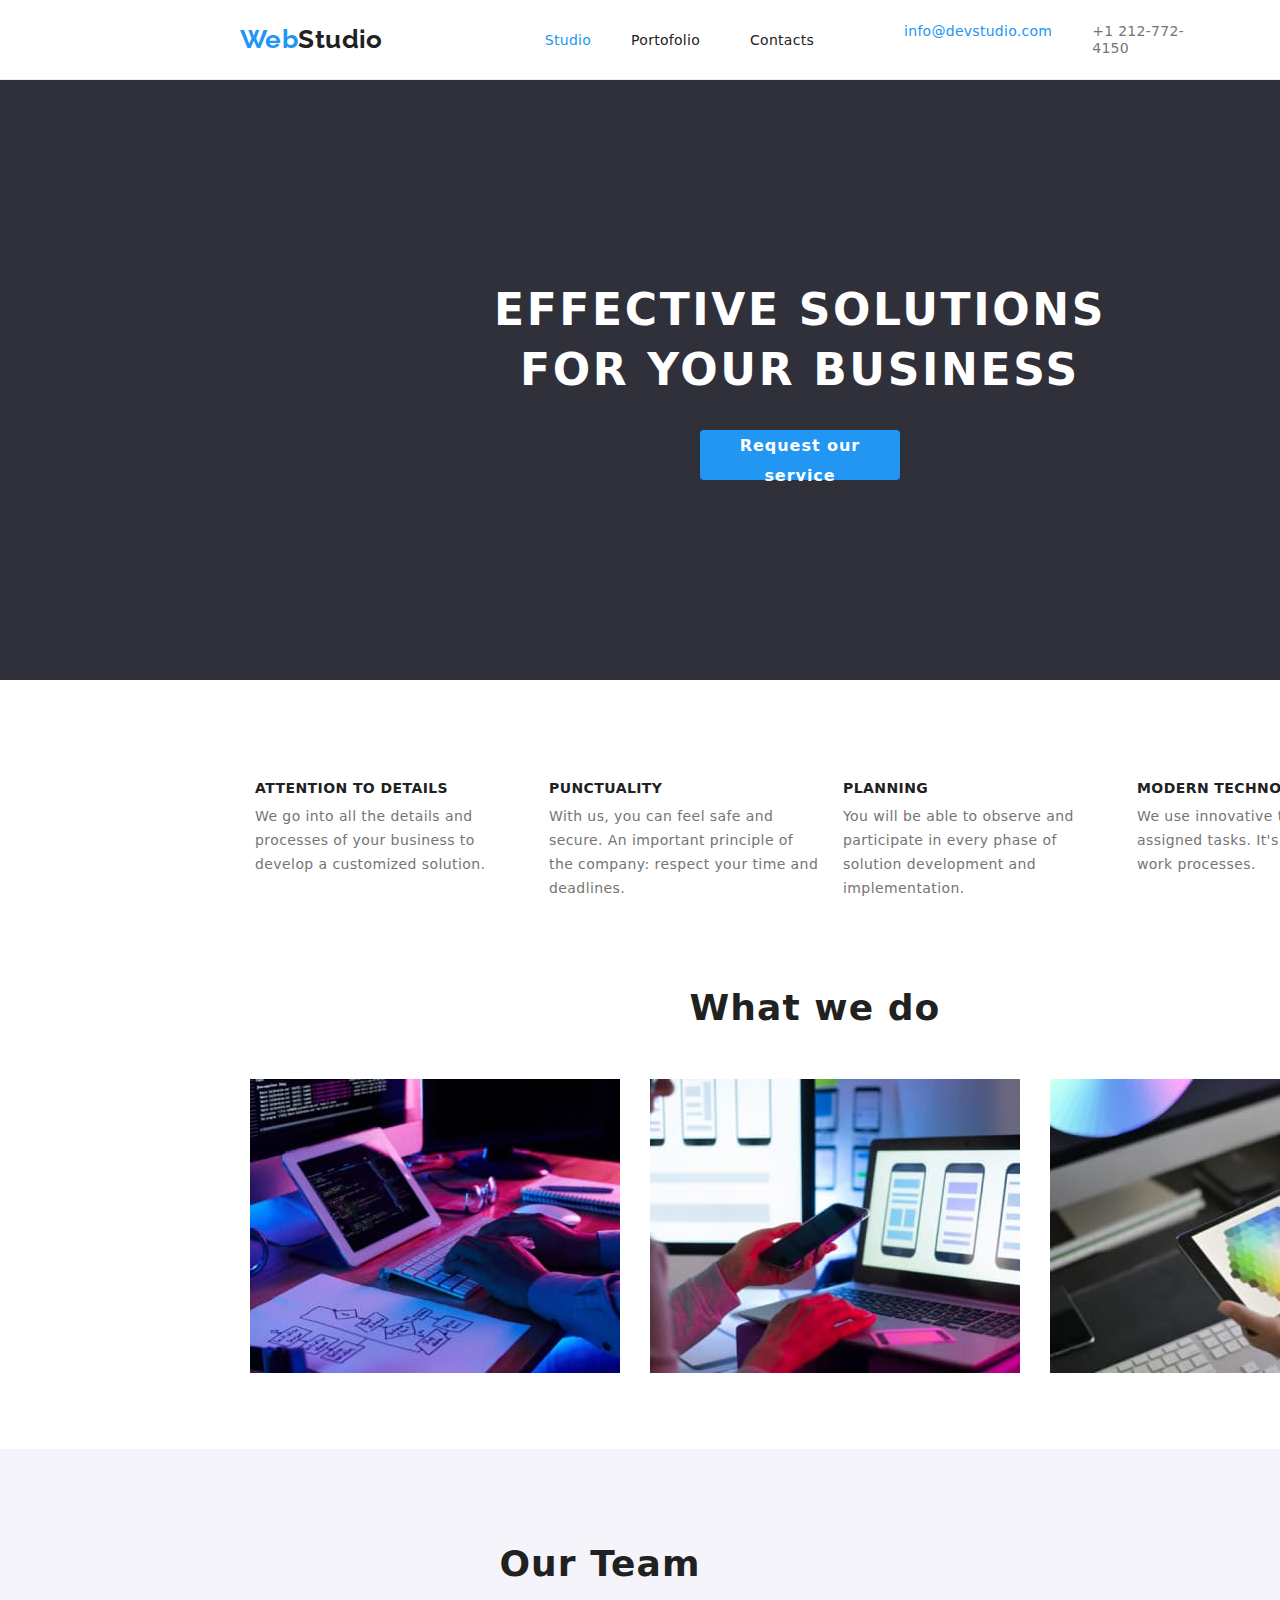
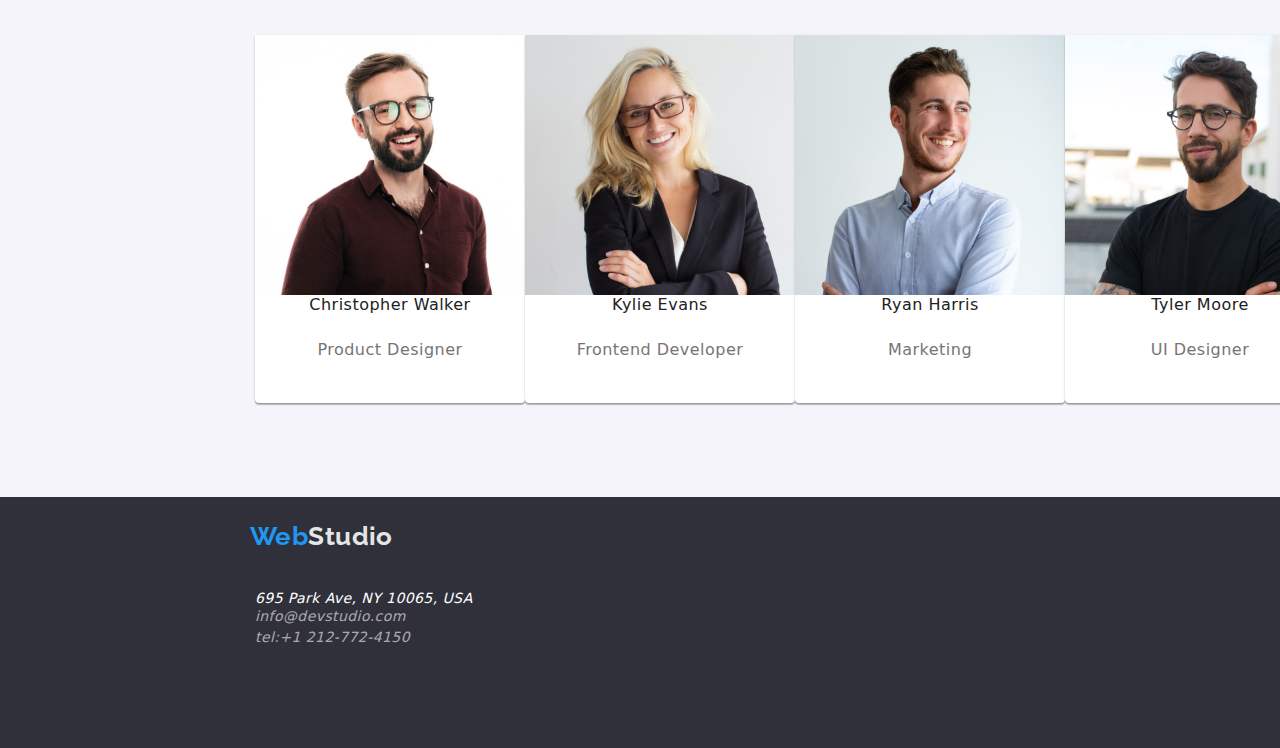
<file: index.html>
<!DOCTYPE html>
<html lang="en">
  <head>
    <meta charset="UTF-8" />
    <meta http-equiv="X-UA-Compatible" content="IE=edge" />
    <meta name="viewport" content="width=device-width, initial-scale=1.0" />
    <link rel="stylesheet" href="./css/styles.css" />
    <link
      rel="stylesheet"
      href="https://cdnjs.cloudflare.com/ajax/libs/modern-normalize/1.0.0/modern-normalize.min.css"
    />
    <title>Web Studio</title>
  </head>
  <body>
    <!-- Header section: logo, navigation, contacts -->
    <header class="header">
      <div class="container header-container">
        <nav class="nav-menu">
          <a class="logo" href="index.html"
            >Web<span class="header-logo-item">Studio</span></a
          >
          <ul class="list-pages-menu">
            <li class="item-page-menu">
              <a class="link-page-menu current-link" href="studio.html"
                >Studio</a
              >
            </li>
            <li class="item-page-menu">
              <a class="link-page-menu" href="portofolio.html">Portofolio</a>
            </li>
            <li>
              <a class="link-page-menu" href="contacts.html">Contacts</a>
            </li>
          </ul>
        </nav>
        <div class="contacts-menu">
          <ul class="list-contacts-menu">
            <li class="item-contact-menu">
              <a
                class="link-contact-menu current-link"
                href="mailto:info@devstudio.com"
                >info@devstudio.com</a
              >
            </li>
            <li class="item-contact-menu">
              <a class="link-contact-menu" href="tel:+1212-772-4150"
                >+1 212-772-4150</a
              >
            </li>
          </ul>
        </div>
      </div>
    </header>

    <!-- Urmeaza cuprinsul unic din pagina -->
    <main>
      <!-- Hero section -->
      <section class="hero">
        <div class="container">
          <img src="./images/hero.jpg" alt="hero" width="1600" height="600" />
          <h1 class="hero-title">EFFECTIVE SOLUTIONS FOR YOUR BUSINESS</h1>
          <button class="hero-button" type="button">Request our service</button>
        </div>
      </section>

      <!-- Benefits section: h3, p -->
      <section class="benefits">
        <div class="container">
          <ul class="list-benefits">
            <li class="item-benefit">
              <h3 class="title-benefit">ATTENTION TO DETAILS</h3>
              <p class="text-benefit">
                We go into all the details and processes of your business to
                develop a customized solution.
              </p>
            </li>
            <li class="item-benefit">
              <h3 class="title-benefit">PUNCTUALITY</h3>
              <p class="text-benefit">
                With us, you can feel safe and secure. An important principle of
                the company: respect your time and deadlines.
              </p>
            </li>
            <li class="item-benefit">
              <h3 class="title-benefit">PLANNING</h3>
              <p class="text-benefit">
                You will be able to observe and participate in every phase of
                solution development and implementation.
              </p>
            </li>
            <li class="item-benefit">
              <h3 class="title-benefit">MODERN TECHNOLOGIES</h3>
              <p class="text-benefit">
                We use innovative tools to solve assigned tasks. It's time to
                simplify work processes.
              </p>
            </li>
          </ul>
        </div>
      </section>

      <!-- What we do section: h2, img  -->
      <section class="do">
        <div class="container">
          <h2 class="text-heading">What we do</h2>
          <ul class="list-do">
            <li class="item-do">
              <img
                src="./images/work1.jpg"
                alt="work on laptop"
                width="370"
                height="294"
              />
            </li>
            <li class="item-do">
              <img
                src="./images/work2.jpg"
                alt="work on laptop and on phone"
                width="370"
                height="294"
              />
            </li>
            <li class="item-do">
              <img
                src="./images/work3.jpg"
                alt="work with colors"
                width="370"
                height="294"
              />
            </li>
          </ul>
        </div>
      </section>

      <!-- Our team section: h2, h3, p -->
      <section class="team">
        <div class="container">
          <h2 class="text-heading">Our Team</h2>
          <ul class="list-team">
            <li class="item-team">
              <img
                class="image-team"
                src="./images/walker.jpg"
                alt="Christopher Walker"
                width="270"
                height="260"
              />
              <h3 class="team-name">Christopher Walker</h3>
              <p class="team-title">Product Designer</p>
            </li>
            <li class="item-team">
              <img
                class="image-team"
                src="./images/evans.jpg"
                alt="Kylie Evans"
                width="270"
                height="260"
              />
              <h3 class="team-name">Kylie Evans</h3>
              <p class="team-title">Frontend Developer</p>
            </li>
            <li class="item-team">
              <img
                class="image-team"
                src="./images/harris.jpg"
                alt="Ryan Harris"
                width="270"
                height="260"
              />
              <h3 class="team-name">Ryan Harris</h3>
              <p class="team-title">Marketing</p>
            </li>
            <li class="item-team">
              <img
                class="image-team"
                src="./images/moore.jpg"
                alt="Tyler Moore"
                width="270"
                height="260"
              />
              <h3 class="team-name">Tyler Moore</h3>
              <p class="team-title">UI Designer</p>
            </li>
          </ul>
        </div>
      </section>
    </main>

    <!-- Footer section: logo, contacts- adress, mail, tel -->
    <footer>
      <section class="footer">
        <div class="container">
          <!-- <img src="./images/footer.jpg" alt="footer image" /> -->
          <a class="logo logo-footer" href="index.html"
            >Web<span class="footer-logo-item">Studio</span></a
          >
          <address class="contacts-footer">
            <ul>
              <li class="footer-street-name">
                <span>695 Park Ave, NY 10065, USA</span> <br />
              </li>
              <!-- 695 Park Ave, NY 10065, USA <a href=""></a> in loc de span -->
              <li>
                <a class="footer-mail-link" href="mailto:info@devstudio.com"
                  >info@devstudio.com</a
                >
              </li>
              <li>
                <a class="footer-phone-link" href="tel:+1-212-772-4150"
                  >tel:+1 212-772-4150</a
                >
              </li>
            </ul>
          </address>
        </div>
      </section>
    </footer>
  </body>
</html>
</file>
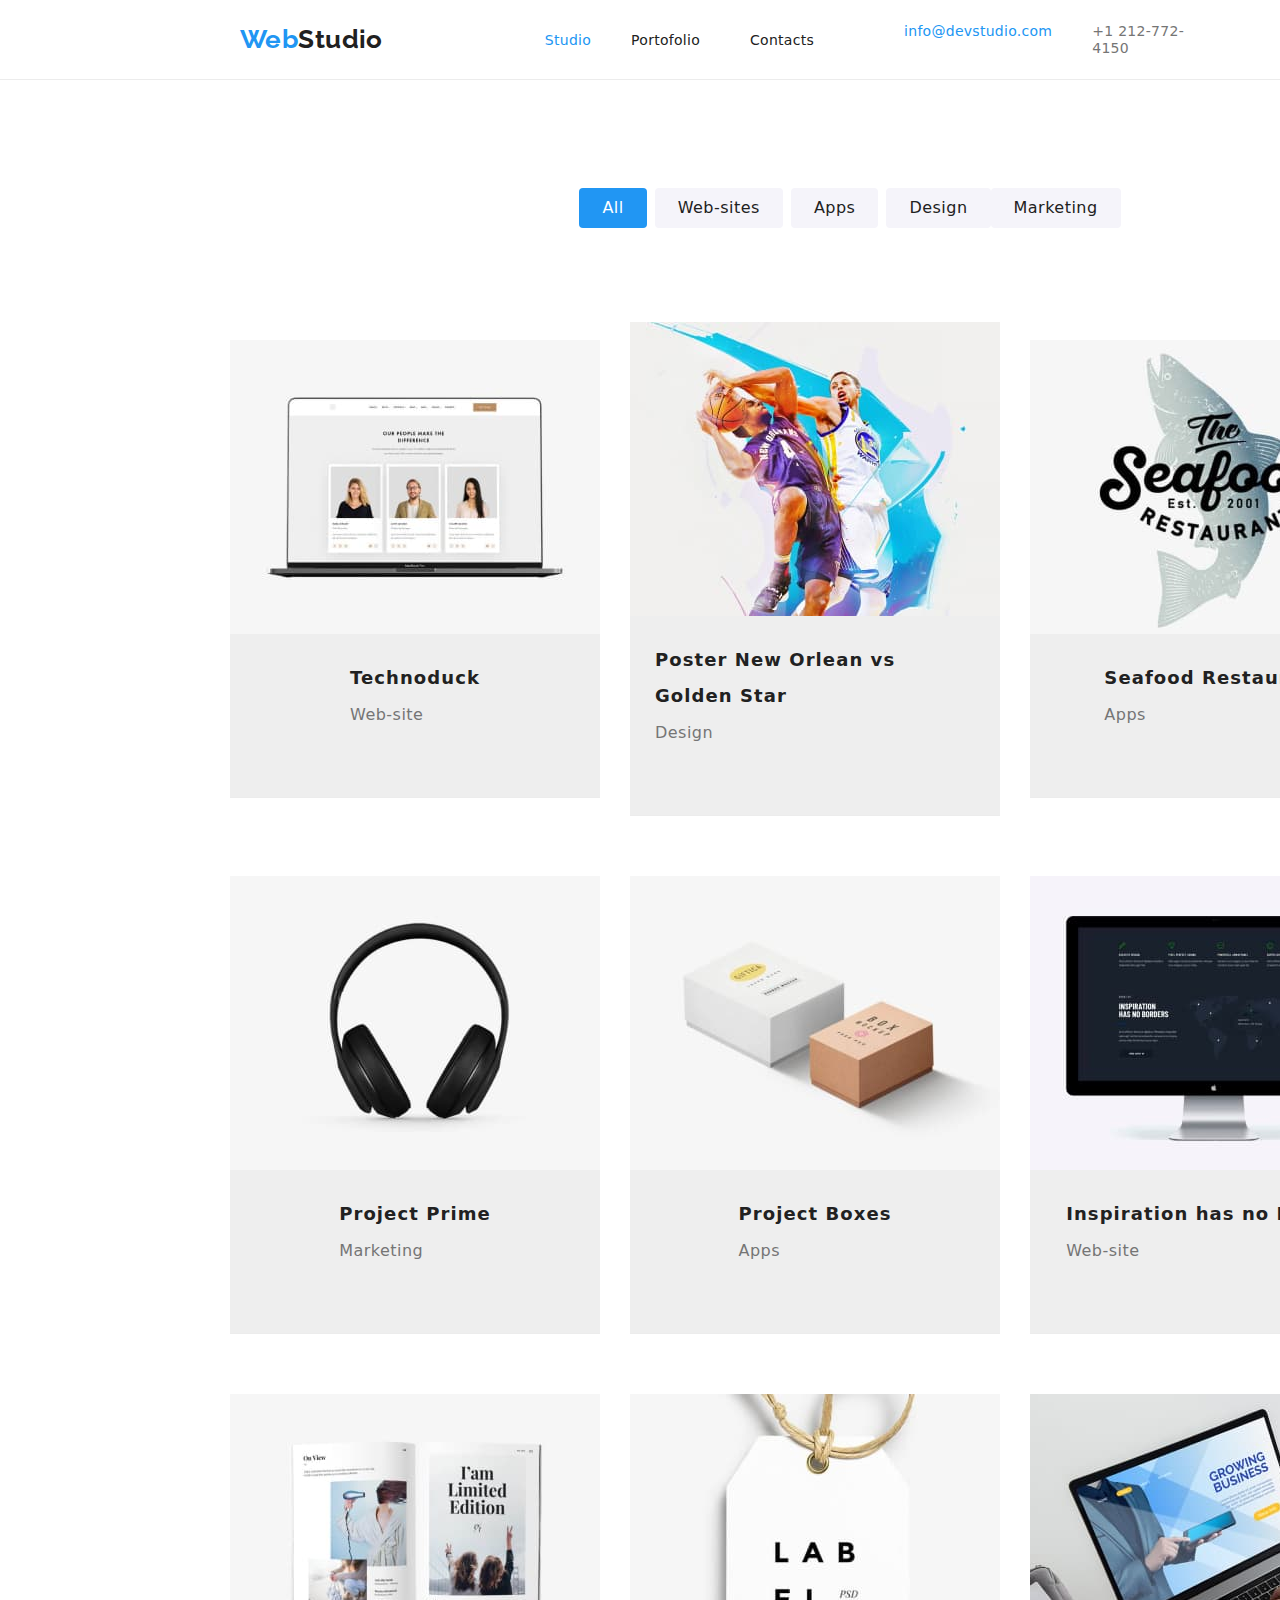
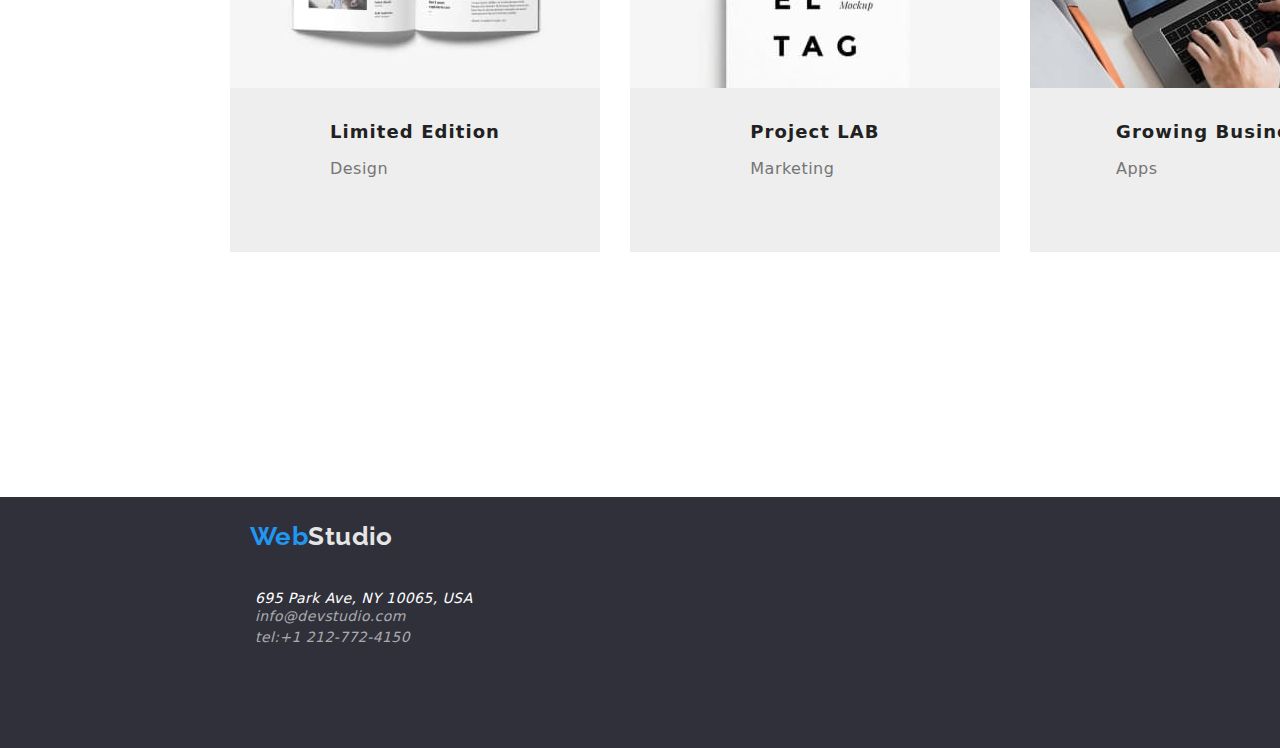
<file: portofolio.html>
<!DOCTYPE html>
<html lang="en">
  <head>
    <meta charset="UTF-8" />
    <meta http-equiv="X-UA-Compatible" content="IE=edge" />
    <meta name="viewport" content="width=device-width, initial-scale=1.0" />
    <link rel="stylesheet" href="./css/styles.css" />
    <link
      rel="stylesheet"
      href="https://cdnjs.cloudflare.com/ajax/libs/modern-normalize/1.0.0/modern-normalize.min.css"
    />
    <title>Portofolio</title>
  </head>
  <body>
    <!-- Header: logo, nav menu, contacts-mail, tel -->
    <header class="header">
      <div class="container header-container">
        <nav class="nav-menu">
          <a class="logo" href="index.html"
            >Web<span class="header-logo-item">Studio</span></a
          >
          <ul class="list-pages-menu">
            <li class="item-page-menu">
              <a class="link-page-menu current-link" href="studio.html"
                >Studio</a
              >
            </li>
            <li class="item-page-menu">
              <a class="link-page-menu" href="portofolio.html">Portofolio</a>
            </li>
            <li>
              <a class="link-page-menu" href="contacts.html">Contacts</a>
            </li>
          </ul>
        </nav>
        <div class="contacts-menu">
          <ul class="list-contacts-menu">
            <li class="item-contact-menu">
              <a
                class="link-contact-menu current-link"
                href="mailto:info@devstudio.com"
                >info@devstudio.com</a
              >
            </li>
            <li class="item-contact-menu">
              <a class="link-contact-menu" href="tel:+1212-772-4150"
                >+1 212-772-4150</a
              >
            </li>
          </ul>
        </div>
      </div>
    </header>

    <main>
      <!-- Services section -->
      <section class="portofolio">
        <div class="container">
          <ul class="list-buttons">
            <li class="item-button">
              <button class="exemple-button current-button" type="button">
                All
              </button>
            </li>
            <li class="item-button">
              <button class="exemple-button" type="button">Web-sites</button>
            </li>
            <li class="item-button">
              <button class="exemple-button" type="button">Apps</button>
            </li>
            <li>
              <button class="exemple-button" type="button">Design</button>
            </li>
            <li class="item-button">
              <button class="exemple-button" type="button">Marketing</button>
            </li>
          </ul>

          <div class="products">
            <ul class="list-products">
              <li class="item-product">
                <div class="box-product">
                  <img
                    src="./images/team.jpg"
                    alt="web-site-product1"
                    width="370"
                    height="294"
                  />
                </div>
                <div class="container-products">
                  <h3 class="product-name">Technoduck</h3>
                  <p class="product-title">Web-site</p>
                </div>
              </li>

              <li class="item-product">
                <div class="box-product">
                  <img
                    src="./images/poster.jpg"
                    alt="design-product2"
                    width="370"
                    height="294"
                  />
                </div>
                <div class="container-products">
                  <h3 class="product-name">Poster New Orlean vs Golden Star</h3>
                  <p class="product-title">Design</p>
                </div>
              </li>

              <li class="item-product">
                <div class="box-product">
                  <img
                    src="./images/seafood.jpg"
                    alt="apps-product3"
                    width="370"
                    height="294"
                  />
                </div>
                <div class="container-products">
                  <h3 class="product-name">Seafood Restaurant</h3>
                  <p class="product-title">Apps</p>
                </div>
              </li>

              <li class="item-product">
                <div class="box-product">
                  <img
                    src="./images/headphones.jpg"
                    alt="marketing-product4"
                    width="370"
                    height="294"
                  />
                </div>
                <div class="container-products">
                  <h3 class="product-name">Project Prime</h3>
                  <p class="product-title">Marketing</p>
                </div>
              </li>

              <li class="item-product">
                <div class="box-product">
                  <img
                    src="./images/boxes.jpg"
                    alt="apps-product5"
                    width="370"
                    height="294"
                  />
                </div>
                <div class="container-products">
                  <h3 class="product-name">Project Boxes</h3>
                  <p class="product-title">Apps</p>
                </div>
              </li>

              <li class="item-product">
                <div class="box-product">
                  <img
                    src="./images/monitor.jpg"
                    alt="web-site-product6"
                    width="370"
                    height="294"
                  />
                </div>
                <div class="container-products">
                  <h3 class="product-name">Inspiration has no Borders</h3>
                  <p class="product-title">Web-site</p>
                </div>
              </li>

              <li class="item-product">
                <div class="box-product">
                  <img
                    src="./images/book.jpg"
                    alt="design-product7"
                    width="370"
                    height="294"
                  />
                </div>
                <div class="container-products">
                  <h3 class="product-name">Limited Edition</h3>
                  <p class="product-title">Design</p>
                </div>
              </li>

              <li class="item-product">
                <div class="box-product">
                  <img
                    src="./images/lab.jpg"
                    alt="marketing-product8"
                    width="370"
                    height="294"
                  />
                </div>
                <div class="container-products">
                  <h3 class="product-name">Project LAB</h3>
                  <p class="product-title">Marketing</p>
                </div>
              </li>

              <li class="item-product">
                <div class="box-product">
                  <img
                    src="./images/laptop.jpg"
                    alt="apps-product9"
                    width="370"
                    height="294"
                  />
                </div>
                <div class="container-products">
                  <h3 class="product-name">Growing Business</h3>
                  <p class="product-title">Apps</p>
                </div>
              </li>
            </ul>
          </div>
        </div>
      </section>
    </main>

    <!-- Footer: logo, contacts- adress, mail, tel -->
    <footer>
      <section class="footer">
        <div class="container">
          <!-- <img src="./images/footer.jpg" alt="footer image" /> -->
          <a class="logo logo-footer" href="index.html"
            >Web<span class="footer-logo-item">Studio</span></a
          >
          <address class="contacts-footer">
            <ul>
              <li class="footer-street-name">
                <span>695 Park Ave, NY 10065, USA</span> <br />
              </li>
              <!-- 695 Park Ave, NY 10065, USA <a href=""></a> in loc de span -->
              <li>
                <a class="footer-mail-link" href="mailto:info@devstudio.com"
                  >info@devstudio.com</a
                >
              </li>
              <li>
                <a class="footer-phone-link" href="tel:+1-212-772-4150"
                  >tel:+1 212-772-4150</a
                >
              </li>
            </ul>
          </address>
        </div>
      </section>
    </footer>
  </body>
</html>
</file>
<file: css/styles.css>
@import url("https://fonts.googleapis.com/css2?family=Raleway:wght@700&family=Roboto:wght@400;500;700;900&display=swap");

:root {
  /* font text */
  --logo-font: "Raleway", sans-serif; /* logo */
  --site-font: "Roboto", sans-serif; /* texte site */
  /* color text */
  --color-one: #212121; /* navigation-pages, h3 */
  --color-two: #757575; /* p, tel-header  */
  --color-fhree: #2196f3; /* logo-header */
  --color-four: #ffffff; /* h1, text-buttons, logo-footer,   */
  --color-five: #000000;
  --footer-adresss-color: #ffff00;
  /* background color */
  --background-color-one: #2f303a; /* hero, footer  */
  --background-color-two: #e5e5e5; /* Benefits section, What we do section, Buttons&Products sections */
  --background-color-fhree: #f5f4fa; /* Our team section  */
  --background-color-four: #2196f3; /* hero button,  portofolio buttons  */
  --header-border-color: #ececec;
  --item-product: 30px;
  --border-card: #eeeeee;
}

html {
  box-sizing: border-box;
}

ul {
  list-style-type: none;
}

.list {
  list-style: none;
  padding: 0;
  margin: 0;
}

a {
  text-decoration: none;
}

:focus {
  outline: none;
}

h1,
h2,
h3 {
  margin: 0;
}

.container {
  width: 1200px;
  /* margin: 0 auto; */
}

body {
  font-family: var(--site-font);
  font-style: normal;
  font-size: 14px;
  line-height: 1.5;
  letter-spacing: 0.03em;
  color: var(--color-one);
}

/* header section */
.header {
  width: 1600px;
  height: 80px;
  background-color: var(--color-four);
  border-bottom: 1px solid #ececec;
  display: flex;
}

.header-container {
  display: flex;
  justify-content: space-between;
  align-items: center;
}

.nav-menu {
  display: flex;
  align-items: center;
}
.nav-menu .contacts-menu li + li {
  margin-left: 40px;
}
.logo {
  font-family: var(--logo-font);
  font-size: 26px;
  font-weight: 700;
  line-height: 31px;
  text-decoration: none;
  color: var(--color-fhree);
  /* cursor: none; */
  display: inline-block;
  margin-left: 215px;
  padding: 24px 25px;
}

.header-logo-item {
  color: var(--color-one);
}

.list-pages-menu,
.list-contacts-menu {
  font-weight: 500;
  font-size: 14px;
  line-height: 1.15;
  letter-spacing: 0.02em;
  display: flex;
  align-items: left;
}

.list-contacts-menu {
  color: var(--color-two);
}

.list-pages-menu {
  display: flex;
  margin-left: 97px;
}

.link-page-menu {
  margin-right: 50px;
  padding: 32px 0 31px 0;
  display: flex;
  color: var(--color-one);
}
.link-contact-menu {
  color: var(--color-two);
  display: flex;
}

.link-page-menu:hover,
.link-page-menu:focus,
.link-contact-menu:focus,
.link-contact-menu:hover {
  color: var(--color-fhree);
  /* cursor: none; */
}
.current-link {
  color: var(--color-fhree);
  margin-right: 40px;
}

/* Hero section */
.hero,
.footer {
  background-color: var(--background-color-one);
  width: 1600px;
}
.hero {
  height: 600px;
  left: 0px;
  top: 80px;
  display: block;
  text-align: center;
}

.hero-title {
  color: var(--color-four);
  font-weight: 900;
  font-size: 44px;
  line-height: 1.37;
  letter-spacing: 0.06em; /* sau 6% */
  text-transform: uppercase;
  text-align: center;
  width: 696px;
  height: 120px;
  left: 452px;
  top: 280px;
  position: absolute;
}

.hero-button {
  color: var(--color-four);
  background-color: var(--background-color-four);
  font-weight: 700;
  font-size: 16px;
  line-height: 1.88;
  letter-spacing: 0.06em;
  align-items: center;
  text-align: center;
  width: 200px;
  height: 50px;
  border-radius: 4px;
  border: none;
  left: 700px;
  top: 430px;
  position: absolute;
  cursor: pointer;
}

/* Benefits section */
.benefits,
.do {
  background-color: var(--color-four);
  margin-left: 215px;
}
.benefits {
  margin-top: 94px;
  margin-bottom: 94px;
  margin-left: 215px;
}
.list-benefits {
  display: flex;
}
.item-benefit {
  margin-right: 24px;
  flex-basis: calc((100% - 72px) / 4);
}
.title-benefit {
  color: var(--color-one);
  /* text-transform: uppercase; */
  font-weight: 700;
  font-size: 14px;
  line-height: 2.142;
  letter-spacing: 0.03em;
  text-align: left;
  width: 270px;
  height: 16px;
  left: 815px;
  top: 774px;
  margin-bottom: 10px;
}

.text-benefit {
  color: var(--color-two);
  font-size: 14px;
  font-weight: 400;
  line-height: 1.72;
  letter-spacing: 0.03em;
  text-align: left;
  width: 270px;
  height: 75px;
  left: 815px;
  top: 800px;
}

/* What we do section */
.do {
  margin-left: 215px;
}

.list-do {
  display: flex;
  justify-content: center;
  margin-bottom: 50;
}
.item-do:not(:last-child) {
  margin-right: 30px;
}

.text-heading {
  color: var(--color-one);
  font-weight: 700;
  font-size: 36px;
  line-height: 42px;
  text-align: center;
  align-items: center;
  letter-spacing: 0.03em;
  margin-bottom: 50px;
  margin-top: 94px;
}
.do-item:not(:last-child) {
  margin-right: 30px;
}

/* Our team section */
.team {
  background-color: var(--background-color-fhree);
  margin: auto;
  width: 70%;
  position: absolute;
  width: 1600px;
  height: 648px;
  left: 0px;
  top: 1449px;
}
.list-team {
  display: flex;
  align-items: center;
  justify-content: space-between;
  margin-right: 215px;
  margin-left: 215px;
}
.item-team {
  background-color: var(--color-four);
  width: 270px;
  height: 368px;
  left: 815px;
  top: 1635px;
  align-items: center;
  display: flex;
  flex-direction: column;
  padding-bottom: 30px;
  box-shadow: 0px 1px 3px rgba(0, 0, 0, 0.12), 0px 1px 1px rgba(0, 0, 0, 0.14),
    0px 2px 1px rgba(0, 0, 0, 0.2);
  border-radius: 0px 0px 4px 4px;
}
/* .item-team:not(:last-child) {
  margin-right: 30px;
} */
.team-name {
  color: var(--color-one);
  font-weight: 500;
  font-size: 16px;
  line-height: 19px;
  text-align: center;
  letter-spacing: 0.03em;
}
.team-title {
  text-align: center;
  font-weight: 400;
  line-height: 19px;
  text-align: center;
  letter-spacing: 0.03em;
  color: var(--color-two);
  font-size: 16px;
  padding: 10px;
}

.image-team {
  margin-bottom: 30px;
  align-items: center;
  justify-content: space-between;
  width: 270px;
  height: 260px;
  left: 815px;
  top: 1635px;
  margin: auto;
}
.image-team:not(:last-child) {
  margin-right: 30px;
}
/* Footer section */
.footer {
  position: absolute;
  width: 1600px;
  height: 251px;
  left: 0px;
  top: 2097px;
}
.logo-footer {
  margin-right: 1240px;
  margin-left: 225px;
}
.footer-logo-item {
  color: var(--background-color-two);
}
.footer-street-name {
  color: var(--color-four);
  font-weight: 400;
  font-size: 14px;
  line-height: 16px;
  letter-spacing: 0.03em;
}
.footer-mail-link,
.footer-phone-link {
  color: rgba(255, 255, 255, 0.6);
}
.footer-mail-link:hover,
.footer-mail-link:focus,
.footer-phone-link:hover,
.footer-phone-link:focus {
  color: var(--color-fhree);
}

.contacts-footer {
  display: flex;
  margin-left: 215px;
}

/* Portofolio page- <!-- Services section --> */
.portofolio {
  padding-top: 94px;
  padding-bottom: 94px;
  margin-left: 230px;
}

.list-products,
.list-buttons {
  /* background-color: var(--background-color-two); */
  display: flex;
}
.list-buttons {
  /* width: 516px;
  height: 38px;
  left: 542px;
  top: 174px; */
  display: flex;
  justify-content: center;
  align-items: center;
  margin-bottom: 50px;
}

.item-button:not(:last-child) {
  margin-right: 8px;
}

.exemple-button {
  background-color: var(--background-color-fhree);
  font-weight: 500;
  font-size: 16px;
  letter-spacing: 0.03em;
  text-align: center;
  border: none;
  color: var(--color-one);
  cursor: pointer;
  padding: 6px 22px;
  line-height: 1.625;
  letter-spacing: 0.03em;
  border: 1px solid transparent;
  border-radius: 4px;
}

.exemple-button:hover,
.exemple-button:focus {
  background-color: var(--background-color-four);
  color: var(--color-four);
}

.current-button {
  background-color: var(--background-color-four);
  color: var(--color-four);
}

.products {
  display: flex;
  margin-top: 50px;
}
.list-products {
  margin-left: calc(-1 * var(--item-product));
  margin-bottom: calc(-1 * var(--item-product));
  flex-wrap: wrap;
  justify-content: center;
  /* SAU margin-left: -30px;
  margin-top: -30px; */
  display: flex;
  align-items: center;
  /* margin-left: 215px;
  margin-right: 215px; */
  padding-inline-start: 0;
  padding-bottom: 94px;
  gap: 30px;
}
.product-name {
  font-weight: 700;
  font-size: 18px;
  line-height: 36px;
  letter-spacing: 0.06em;
  color: var(--color-one);
  text-align: left;
}
.product-title {
  color: var(--color-two);
  font-weight: 400;
  line-height: 30px;
  letter-spacing: 0.03em;
  font-size: 16px;
  text-align: left;
  margin-top: 4px;
}
.item-product {
  /* position: absolute; */
  width: 370px;
  top: 262px;
  background-color: #eeeeee;
  justify-content: center;
  border-bottom: 1px solid #ececec;
  margin-top: 30px;
  align-items: center;
  display: flex;
  flex-direction: column;
  padding-bottom: 30px;
  font-weight: 700px;
}

.container-products {
  display: flex;
  flex-direction: column;
  padding: 20px 24px;
  border: 1px solid #eeeeee;
  border-top: none;
}
</file>
